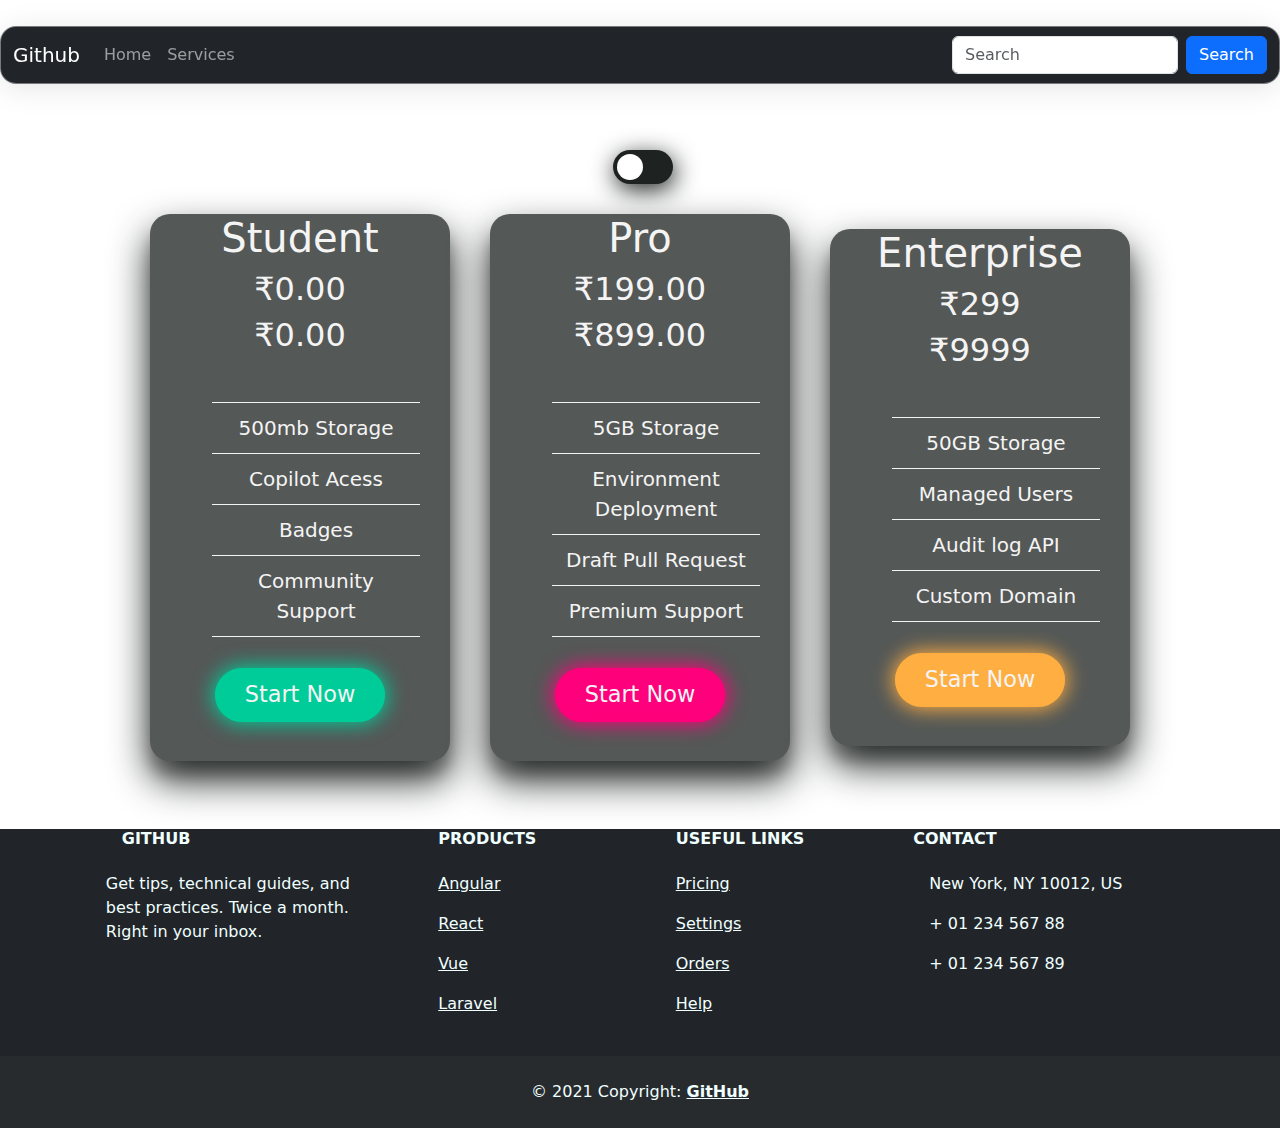
<file: service.html>
<!doctype html>
<html lang="en">
  <head>
    <meta charset="utf-8">
    <meta name="viewport" content="width=device-width, initial-scale=1">
    <title>Bootstrap demo</title>
    <link rel="stylesheet" href="style.css">
    <link href="https://cdn.jsdelivr.net/npm/bootstrap@5.3.3/dist/css/bootstrap.min.css" rel="stylesheet" integrity="sha384-QWTKZyjpPEjISv5WaRU9OFeRpok6YctnYmDr5pNlyT2bRjXh0JMhjY6hW+ALEwIH" crossorigin="anonymous">
  </head>
  <body class="body" style="color:white; ">
    <nav class="navbar navbar-expand-sm navbar-dark bg-dark" style="background: rgba(255, 255, 255, 0.07); border-radius: 16px;
box-shadow: 0 4px 30px rgba(0, 0, 0, 0.1); backdrop-filter: blur(5px);-webkit-backdrop-filter: blur(5px);
border: 1px solid rgba(255, 255, 255, 0.39);">
  <div class="container-fluid">
    <a class="navbar-brand" href="javascript:void(0)">Github</a>
    <button class="navbar-toggler" type="button" data-bs-toggle="collapse" data-bs-target="#mynavbar">
      <span class="navbar-toggler-icon"></span>
    </button>
    <div class="collapse navbar-collapse" id="mynavbar">
      <ul class="navbar-nav me-auto">
        <li class="nav-item">
          <a class="nav-link" href="index.html">Home</a>
        </li>
        <li class="nav-item">
          <a class="nav-link" href="service.html">Services</a>
        </li>
      </ul>
      <form class="d-flex">
        <input class="form-control me-2" type="text" placeholder="Search">
        <button class="btn btn-primary" type="button">Search</button>
      </form>
    </div>
  </div>
</nav>
    <div class="container">
      <div class="top">
        <h1>Plans & Pricing</h1>
        <div class="toggle-btn">
          <span style="margin: 0.8em;">Annually</span>
          <label class="switch">
            <input type="checkbox" id="checbox" onclick="check()" ; />
            <span class="slider round"></span>
          </label>
          <span style="margin: 0.8em;">Monthly</span></div>
      </div>
  
      <div class="package-container">
        <div class="packages">
          <h1>Student</h1>
          <h2 class="text1"> ₹0.00</h2>
          <h2 class="text2"> ₹0.00</h2>
          <ul class="list">
            <li class="first">500mb Storage</li>
            <li>Copilot Acess</li>
            <li>Badges</li>
            <li>Community Support</li>
          </ul>
          <a href="#" class="button button1">Start Now</a>
        </div>
        <div class="packages">
          <h1>Pro</h1>
          <h2 class="text1"> ₹199.00</h2>
          <h2 class="text2"> ₹899.00</h2>
          <ul class="list">
            <li class="first">5GB Storage</li>
            <li>Environment Deployment</li>
            <li>Draft Pull Request</li>
            <li>Premium Support</li>
          </ul>
          <a href="#" class="button button2">Start Now</a>
        </div>
        <div class="packages">
          <h1>Enterprise</h1>
          <h2 class="text1">₹299</h2>
          <h2 class="text2">₹9999</h2>
          <ul class="list">
            <li class="first">50GB Storage</li>
            <li>Managed Users</li>
            <li>Audit log API</li>
            <li>Custom Domain</li>
          </ul>
          <a href="#" class="button button3">Start Now</a>
        </div>
      </div>
    </div>
    
<footer class="text-center text-lg-start bg-dark text-muted" style="background-color: rgb(88, 87, 87);">
  <section class="">
    <div class="container text-center text-md-start mt-5">
      <div class="row mt-3">
        <div class="col-md-3 col-lg-4 col-xl-3 mx-auto mb-4">
          <h6 class="text-uppercase fw-bold mb-4" style="color: azure;">
            <i class="fas fa-gem me-3" style="color: azure;"></i>GitHub
          </h6>
          <p style="color: azure;">
            Get tips, technical guides, and best practices. Twice a month. Right in your inbox.
          </p>
        </div>
        <div class="col-md-2 col-lg-2 col-xl-2 mx-auto mb-4"style="color: azure;">
        
          <h6 class="text-uppercase fw-bold mb-4">
            Products
          </h6>
          <p>
            <a href="#!" class="text-reset">Angular</a>
          </p>
          <p>
            <a href="#!" class="text-reset">React</a>
          </p>
          <p>
            <a href="#!" class="text-reset">Vue</a>
          </p>
          <p>
            <a href="#!" class="text-reset">Laravel</a>
          </p>
        </div>

        <div class="col-md-3 col-lg-2 col-xl-2 mx-auto mb-4" style="color: azure;">
          <h6 class="text-uppercase fw-bold mb-4">
            Useful links
          </h6>
          <p>
            <a href="#!" class="text-reset">Pricing</a>
          </p>
          <p>
            <a href="#!" class="text-reset">Settings</a>
          </p>
          <p>
            <a href="#!" class="text-reset">Orders</a>
          </p>
          <p>
            <a href="#!" class="text-reset">Help</a>
          </p>
        </div>
        <div class="col-md-4 col-lg-3 col-xl-3 mx-auto mb-md-0 mb-4" style="color: azure;">
         <h6 class="text-uppercase fw-bold mb-4" style="color: azure;">Contact</h6>
          <p><i class="fas fa-home me-3"></i> New York, NY 10012, US</p>
          <p><i class="fas fa-phone me-3"></i> + 01 234 567 88</p>
          <p><i class="fas fa-print me-3"></i> + 01 234 567 89</p>
        </div>
      </div>
    </div>
  </section>
  
  <div class="text-center p-4" style="background-color: rgba(165, 162, 162, 0.05); color: azure;">
    © 2021 Copyright:
    <a class="text-reset fw-bold" href="https://github.com/">GitHub</a>
  </div>
</footer>
  <script src="https://cdn.jsdelivr.net/npm/bootstrap@5.3.3/dist/js/bootstrap.bundle.min.js" integrity="sha384-YvpcrYf0tY3lHB60NNkmXc5s9fDVZLESaAA55NDzOxhy9GkcIdslK1eN7N6jIeHz" crossorigin="anonymous"></script>
  </body>
</html>
</file>
<file: style.css>
@import url('https://fonts.googleapis.com/css2?family=Anton&display=swap');
html,
body {
  height: 100%;
}

.hero {
    padding: 100px 0;
}

.hero h1 {
    font-size: 2.5rem;
    margin-bottom: 20px;
}

.hero p {
    font-size: 1.1rem;
    margin-bottom: 30px;
}

.hero img {
    max-width: 100%;
    height: auto;
}
.navbar{
    margin-top: 2%;
}
.h1 title{
    color: antiquewhite;
}
@import url("https://fonts.googleapis.com/css2?family=Play:wght@400;700&display=swap");


.container {
  width: 100%;
}

.packages {
  margin: 20px;
  width: 300px;
  padding-bottom: 1.5em;
  height: 100%;
  background-color: #545857;
  display: flex;
  flex-direction: column;
  align-items: center;
  text-align: center;
  border-radius: 20px;
  box-shadow: 0 19px 38px rgba(30, 35, 33, 1), 0 15px 12px rgba(30, 35, 33, 0.2);
  flex-wrap: wrap;
  color: #f4f4f4;
}
.packages:hover {
    animation: outlineAnimation 1s infinite alternate; 
  }
  
  @keyframes outlineAnimation {
    from {
      outline: 2px solid transparent; /* Initial state of outline */
    }
    to {
      outline: 3px solid rgb(207, 195, 16); /* Final state of outline */
    }
  }
h1,
h2 {
  font-size: 2.2em;
}

.list li {
  font-size: 20px;
  list-style: none;
  border-bottom: 1px solid #f4f4f4;
  padding-inline-start: 0;
  border-width: 1px;
  padding: 10px;
}

.first {
  margin-top: 40px;
  border-top: 1px solid #f4f4f4;
}

.list {
  width: 80%;
}

ol,
ul {
  padding: 0;
}

.top {
  display: flex;
  flex-direction: column;
  align-items: center;
}

input,
label {
  display: inline-block;
  vertical-align: middle;
  margin: 10px 0;
}

.button {
  padding: 10px 30px;
  text-decoration: none;
  font-size: 1.4em;
  margin: 15px 15px;
  border-radius: 50px;
  color: #f4f4f4;
  transition: all 0.3s ease 0s;
}

.button:hover {
  transform: scale(1.2);
}

.button1 {
  background-color: #00cc99;
  box-shadow: 0 0 10px 0 #00cc99 inset, 0 0 20px 2px #00cc99;
}

.button2 {
  background-color: #ff007c;
  box-shadow: 0 0 10px 0 #ff007c inset, 0 0 20px 2px #ff007c;
}

.button3 {
  background-color: #ffae42;
  box-shadow: 0 0 10px 0 #ffae42 inset, 0 0 20px 2px #ffae42;
}

.switch {
  position: relative;
  display: inline-block;
  width: 60px;
  height: 34px;
}

.switch input {
  opacity: 0;
  width: 0;
  height: 0;
}

.slider {
  position: absolute;
  cursor: pointer;
  top: 0;
  left: 0;
  right: 0;
  bottom: 0;
  background-color: #1e2321;
  -webkit-transition: 0.4s;

  box-shadow: 2px 6px 25px #1e2321;
  transform: translate(0px, 0px);
  transition: 0.6s ease transform, 0.6s box-shadow;
}

.slider:before {
  position: absolute;
  content: "";
  height: 26px;
  width: 26px;
  left: 4px;
  bottom: 4px;
  background-color: white;
  -webkit-transition: 0.4s;
  transition: 0.4s;
}

input:checked + .slider {
  background-color: #50bfe6;
}

input:focus + .slider {
  box-shadow: 0 0 1px #50bfe6;
}

input:checked + .slider:before {
  -webkit-transform: translateX(26px);
  -ms-transform: translateX(26px);
  transform: translateX(26px);
}

.slider.round {
  border-radius: 34px;
}

.slider.round:before {
  border-radius: 50%;
}

.package-container {
  display: flex;
  align-items: center;
  justify-content: center;
  flex-wrap: wrap;
}
.title {
    font-size: 5em;
    text-align: center;
    font-weight: bold;
  }
  
  .code {
    background-image: linear-gradient(to right, #f1bacb, #f5f0b3, #b1f3cf,  #89c5fd);
    background-size: 200% auto;
    background-clip: text;
    -webkit-background-clip: text;
    color: transparent;
    animation: animateGradient 3s linear infinite;
   
      font-family: "Anton", sans-serif;
      font-weight: 400;
      font-style: normal;
  }
  
  @keyframes moveGradient {
    0% {
      background-position: 0% 50%;
    }
    100% {
      background-position: 100% 50%; /* End position of the gradient */
    }
  }
.pull{
    margin-top: 15%;
    color:rgb(255, 255, 255);
    font-weight: 900;
    font-size:4rem !important;
}
.world{
    font-size: 2rem;
    font-weight: 600;
    margin-top:5%;
}

  .animated-gradient {
    background-image: linear-gradient(to right, #007dfa, #fafafa, #ed87f7);
    background-size: 200% auto;
    background-clip: text;
    -webkit-background-clip: text;
    color: transparent;
    animation: animateGradient 3s linear infinite;
   
      font-family: "Anton", sans-serif;
      font-weight: 400;
      font-style: normal;
  
    
  }
  
  @keyframes animateGradient {
    0% { background-position: 0 50%; }
    100% { background-position: 100% 50%; }
  }
  .pr a {
    text-decoration: none;
    color: #ffffff;
    font-weight: 700;
    position: relative;
    font-size: 1.5em;
  }

  .pr a::before {
    content: '';
    background-color: hsla(196, 61%, 58%, .75);
    position: absolute;
    left: 0;
    bottom: 3px;
    width: 100%;
    height: 8px;
    z-index: -1;
    transition: all .3s ease-in-out;
  }

  .pr a:hover::before {
    bottom: 0;
    height: 100%;
  }
.update{
  color: white;
}
.custom-cursor {
  position: fixed;
  top: 0;
  left: 0;
  pointer-events: none;
  z-index: 10000;
  opacity: 0;
  transition: opacity 0.5s ease;
}

#trailer {
  height: 20px;
  width: 20px;
  background-color: #ffff;
  border-radius: 50%;
  display: grid;
  place-items: center;
}

#trailer-icon {
  font-size: 6px;
  line-height: 4px;
  opacity: 0;
  transition: opacity 0.4s ease-in;
}
</file>
